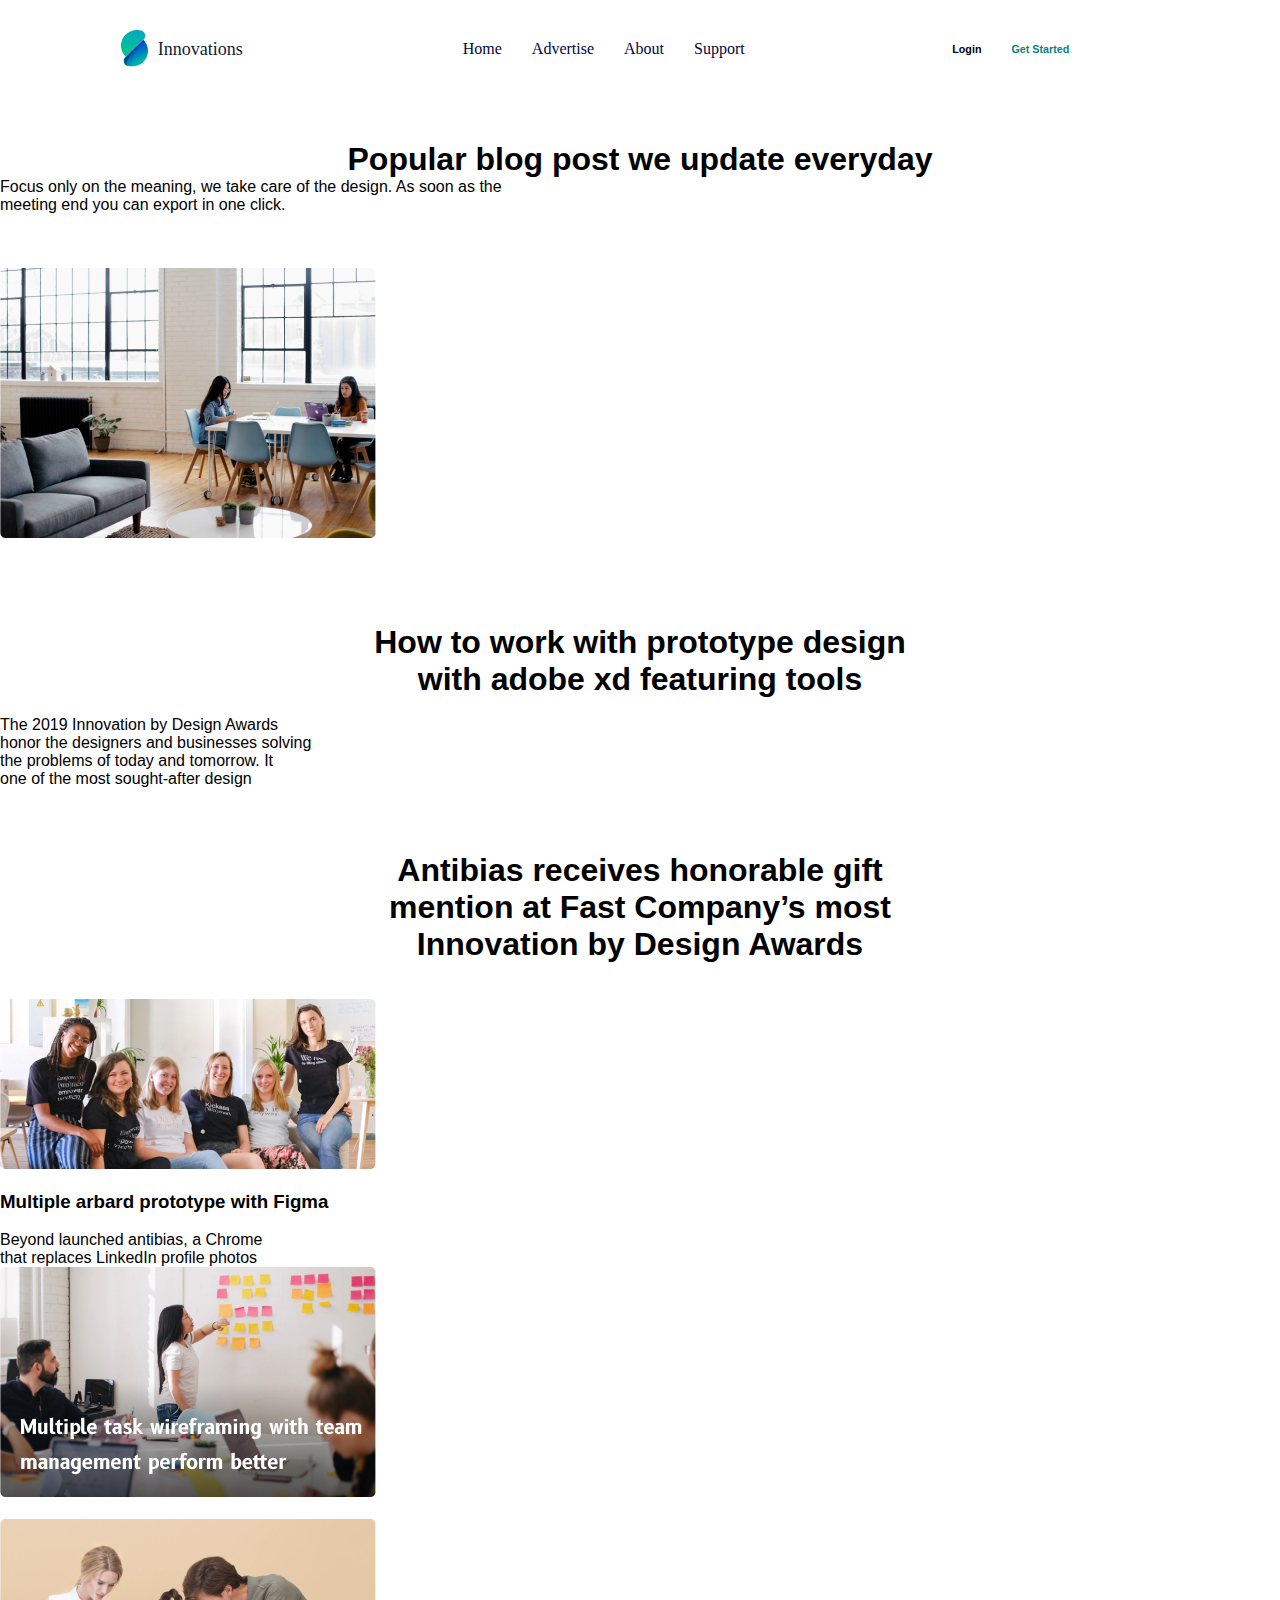
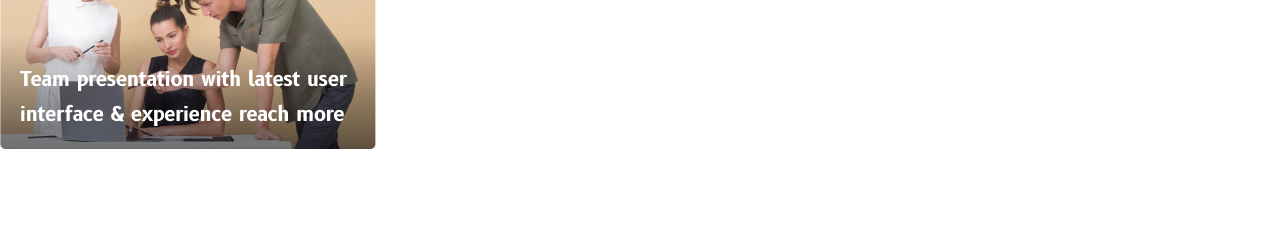
<file: blogpost.html>
<!DOCTYPE html>
<html lang="en">
<head>
    <meta charset="UTF-8">
    <meta name="viewport" content="width=device-width, initial-scale=1.0">
    <title>Innovations</title>
    <link rel="icon" type="image/x-icon" href="image.png/logo_1.svg">
    <link rel="stylesheet" href="css/blogpost.css">
    <meta name="description" content="your business's success is our top priority">
    <meta name="keywords" content="StartUp,business's success,help founders">
</head>
<body>
    <nav>
        <div class="logo"> <img src="image.png/logo_1.svg" alt="logo">Innovations
            <ul>
                <li><a href="index.html">Home</a></li>
                <li><a href="advertise.html">Advertise</a></li>
                <li><a href="about.html">About</a></li>
                <li><a href="support.html">Support</a></li>
            </ul>
        </div>
        <div class="btn">
            <ul>
                <li>
                    <h6>Login</h6>
                </li>
                <li>
                    <h6><a href="advertise.html"> <span>Get Started </span></a></h6>
                </li>
            </ul>
        </div>
    </nav>
       <section class="popular">
        <h1>Popular blog post we update everyday</h1>
        <p class="short">Focus only on the meaning, we take care of the design. As soon as the <br>
            meeting end you can export in one click.</p>
        <br><br><br>
        <div class="blog_post">
            <ul>
                <li><img src="image.png/blogpost_home.png"  width="" height="" alt="work"><br><br>
                    <h1>How to work with prototype design <br> with adobe xd featuring tools</h1>
                    <br>
                    <p class="auteur1">The 2019 Innovation by Design Awards <br> honor the designers and businesses
                        solving
                        <br>the problems of today and tomorrow. It <br> one of the most sought-after design
                    </p>
                </li>
                <li>
                    <h1 class="gift">Antibias receives honorable gift <br>mention at Fast Company’s most <br> Innovation
                        by
                        Design Awards</h1>
                    <br><br>
                    <img src="image.png/blogpost2_home.png"  width="" height="" alt="company">
                    <br><br>
                    <h3>Multiple arbard prototype with Figma</h3>
                    <br>
                    <p class="auteur1">Beyond launched antibias, a Chrome <br>that replaces LinkedIn profile photos</p>
                </li>
                <li>
                    <img src="image.png/blogpost3_home.png"  width="" height="" alt="team">
                    <br><br>
                    <img src="image.png/blogpost4_home.png"  width="" height="" alt="experience">
                </li>
            </ul>
            <br><br><br><br>
        </div>
    </section> 
</body>
<script src="script/script.js"></script>
</html>
</file>
<file: css/blogpost.css>
* {
    margin: 0;
    padding: 0;
    box-sizing: border-box;
    font-family: 'Poppins', sans-serif;
    list-style-type: none;
    text-decoration: none;
}

nav {
    display: flex;
    list-style-type: none;
    justify-content: space-around;
    margin-top: 20px;
    align-items: center;

}

.logo {
    display: flex;
    align-items: center;
    color: #0F2137;
    font-size: 18px;
    font-weight: 150;
    line-height: 2px;
    width: 400px;
    font-family: Sans Serif Collection;
}

.logo img {
    padding: 10px;

}

.logo ul a {
    color: #02073E;
    font-family: DM Sans;
    font-size: 16px;
    font-style: normal;
    font-weight: 400;
    line-height: 33px
}

nav ul {
    display: flex;
    align-items: center;
    gap: 30px;
    padding-left: 220px;
}
span {
    color: #0A8080;
}
.btn {
    display: flex;
    align-items: center;
    gap: 10px
}

.btn ul {
    padding-right: 100px;
}

li h6 span {
    color: #0A8080;
}



@media only screen and (max-width: 700px) {
    nav .menu_burger{
        display: block;
    }
    .btn{
        display: none;
    }
    .logo{
        position: absolute;
        top: 35px;
        left: 50px;
    }
    .links{
        top: 0;
        left: 0;
        display: block;
        position: absolute;
        background-color: rgba(249, 244, 244, 0.678);
        backdrop-filter: blur(7px);/*arrier flow*/
        width: 100%;
        height: 100vh;
        display: flex;
        flex-direction: column;
        /* transform: translateX(100%);*/
        justify-content: center;
        margin-left: -100%;
        transition: all 0.5s ease;
    }
    .about{
        margin: 8%;
    }
    .links.mobile-menu {
        margin-left: 0;
    }
    .links a {
        font-size: 2em;
    }
}




.container {
    display: flex;
    justify-content: center;
    align-items: center;
    margin-top: 5%;
}
.popular h1{
    text-align: center;
    margin-top: 5%;
}
</file>
